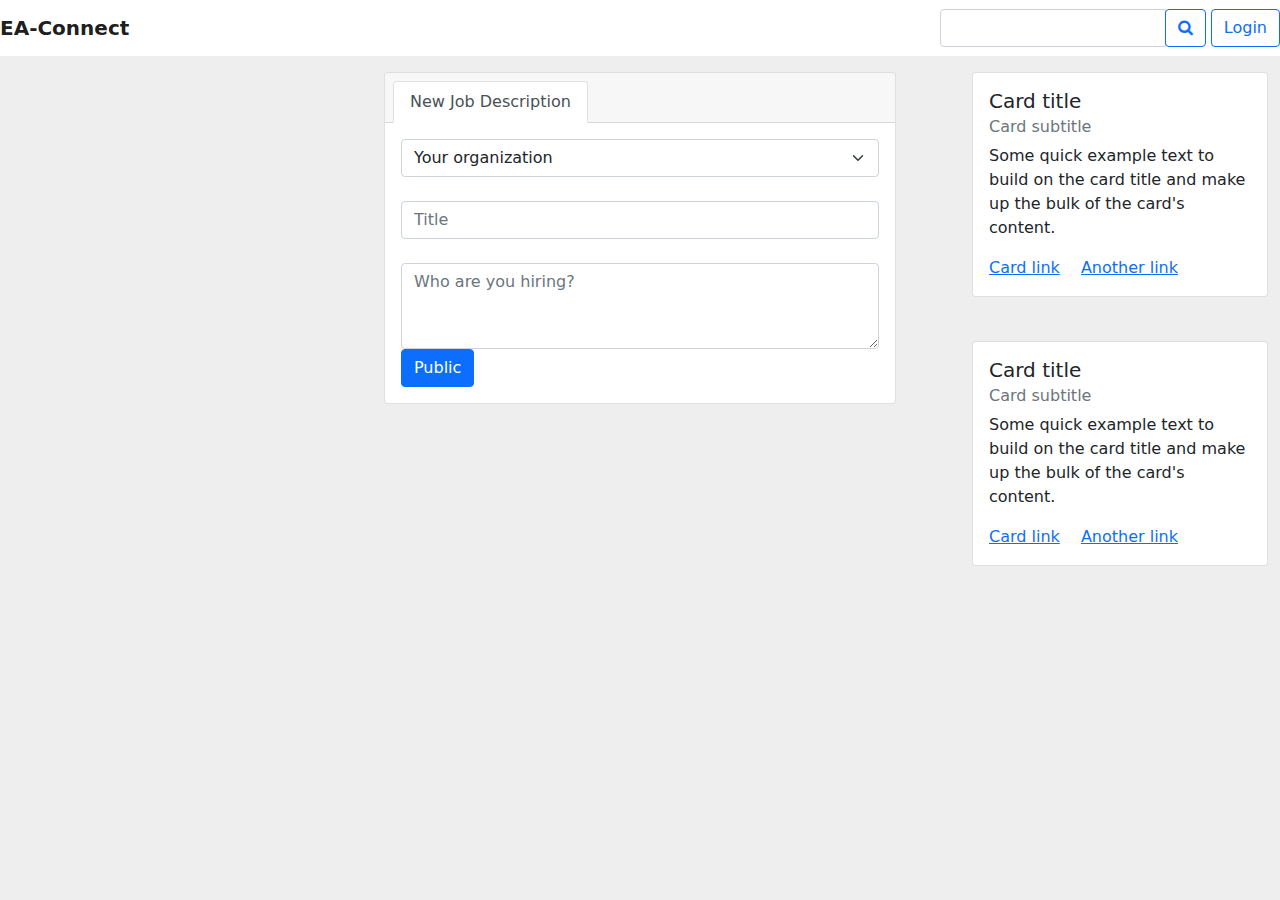
<file: index.html>
<!DOCTYPE html>
<html lang="en">
    <head>
        <meta charset="utf-8" />
        <meta http-equiv="refresh" content="0; URL=/home" />
        <title>Home</title>
    </head>
    <body></body>
</html>
</file>
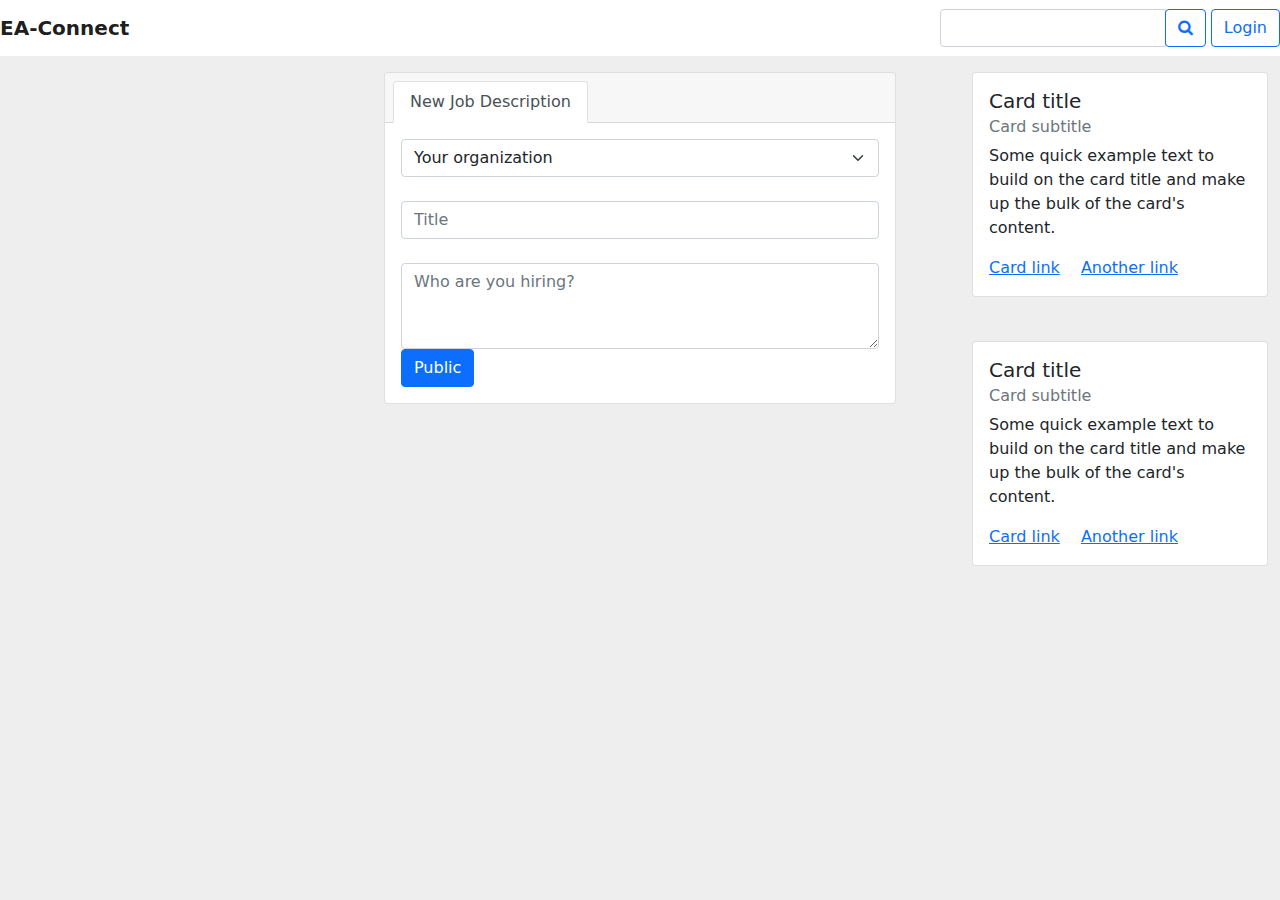
<file: home/index.html>
<!DOCTYPE html>
<html>
    <head>
        <title>ea-connect</title>
        <meta charset="utf-8" />
        <meta name="viewport" content="width=device-width, initial-scale=1" />
        <script src="../main.js"></script>
        <link rel="stylesheet" href="style.css" />
        <link href="https://fonts.googleapis.com/css?family=Rokkitt" rel="stylesheet">
        <link href="https://stackpath.bootstrapcdn.com/font-awesome/4.7.0/css/font-awesome.min.css" rel="stylesheet" integrity="sha384-wvfXpqpZZVQGK6TAh5PVlGOfQNHSoD2xbE+QkPxCAFlNEevoEH3Sl0sibVcOQVnN"
        crossorigin="anonymous">
    </head>
    <body>
        <nav class="navbar navbar-light bg-white">
            <a href="/home/" class="navbar-brand"><b>EA-Connect</b></a>
            <form class="form-inline">
                <div class="input-group">
                    <input type="text" class="form-control" aria-label="Recipient's username" aria-describedby="button-addon2">
                    <div class="input-group-append">
                        <button class="btn btn-outline-primary" type="button" id="button-addon2">
                            <i class="fa fa-search"></i>
                        </button>

                        <button class="btn btn-outline-primary" type="button" id="logout">
                            Logout
                        </button>
                    </div>
                </div>
            </form>
        </nav>


        <div class="container-fluid gedf-wrapper">
            <div class="row">
                <div class="col-md-3" id="profileContainer">
                    
                </div>
                <div class="col-md-6 gedf-main" id="jdContainer">

                    <!-- jd creator -->
                    <div class="card gedf-card">
                        <div class="card-header">
                            <ul class="nav nav-tabs card-header-tabs" id="myTab" role="tablist">
                                <li class="nav-item">
                                    <a class="nav-link active" id="posts-tab" data-toggle="tab" role="tab" aria-controls="posts" aria-selected="true">
                                        New Job Description
                                    </a>
                                </li>
                            </ul>
                        </div>
                        <div class="card-body">
                            <div class="tab-content" id="myTabContent">
                                <div class="form-group">
                                    <select class="form-select" aria-label="Default select" id="organizations">
                                        <option selected="none" value="none">Your organization</option>
                                    </select>
                                    <br>
                                    <input type="text" class="form-control" placeholder="Title" id="title">
                                    <br>
                                    <textarea class="form-control" id="rich-content" rows="3" placeholder="Who are you hiring?"></textarea>
                                </div>
                            </div>
                            <div class="btn-toolbar justify-content-between">
                                <div class="btn-group">
                                    <button type="submit" class="btn btn-primary" id="submit">Public</button>
                                </div>
                            </div>
                        </div>
                    </div>
                    
                    <div class="modal fade" id="likeListModal" tabindex="-1" aria-labelledby="likeListModalLabel" aria-hidden="true">
                        <div class="modal-dialog">
                            <div class="modal-content">
                                <div class="modal-header">
                                    <h5 class="modal-title" id="likeListModalLabel">Likes</h5>
                                    <button type="button" class="btn-close" data-bs-dismiss="modal" aria-label="Close"></button>
                                </div>
                                
                                <div class="modal-body" id="likeModalBody">
                                    
                                </div>
                            </div>
                        </div>
                    </div>

                    <div class="modal fade" id="applicantListModal" tabindex="-1" aria-labelledby="applicantListModalLabel" aria-hidden="true">
                        <div class="modal-dialog">
                            <div class="modal-content">
                                <div class="modal-header">
                                    <h5 class="modal-title" id="applicantListModalLabel">Applicants</h5>
                                    <button type="button" class="btn-close" data-bs-dismiss="modal" aria-label="Close"></button>
                                </div>
                                
                                <div class="modal-body" id="likeModalBody">
                                    
                                </div>
                            </div>
                        </div>
                    </div>
                </div>
                <div class="col-md-3">
                    <div class="card gedf-card">
                        <div class="card-body">
                            <h5 class="card-title">Card title</h5>
                            <h6 class="card-subtitle mb-2 text-muted">Card subtitle</h6>
                            <p class="card-text">Some quick example text to build on the card title and make up the bulk of the
                                card's content.</p>
                            <a href="#" class="card-link">Card link</a>
                            <a href="#" class="card-link">Another link</a>
                        </div>
                    </div>
                    <div class="card gedf-card">
                        <div class="card-body">
                            <h5 class="card-title">Card title</h5>
                            <h6 class="card-subtitle mb-2 text-muted">Card subtitle</h6>
                            <p class="card-text">Some quick example text to build on the card title and make up the bulk of the
                                card's content.</p>
                            <a href="#" class="card-link">Card link</a>
                            <a href="#" class="card-link">Another link</a>
                        </div>
                    </div>
                </div>
            </div>
        </div>
    </body>
    <script src="JobDescription.js"></script>
    <script src="ProfileCard.js"></script>
    <script src="script.js"></script>
    <script src="../script.js"></script>
</html>
</file>
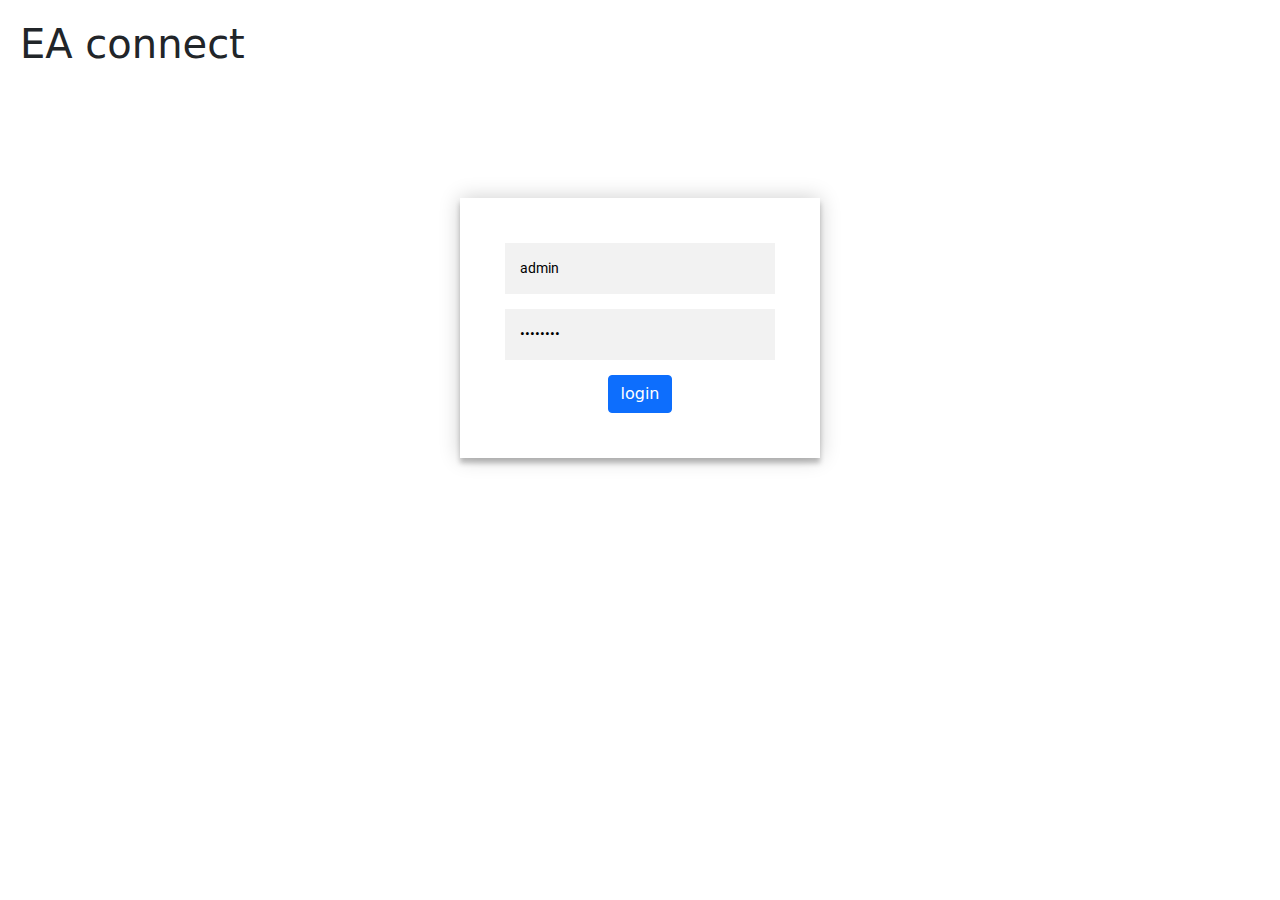
<file: login/index.html>
<!DOCTYPE html>
<html>
    <head>
        <title>Login</title>
        <meta charset="utf-8" />
        <meta name="viewport" content="width=device-width, initial-scale=1" />
        <link href="/cdn/bootstrap.min.css" rel="stylesheet" />
        <script src="/cdn/bootstrap.bundle.min.js"></script>
        <script src="/main.js"></script>
        <link rel="stylesheet" href="style.css" />
    </head>
    <body>
        <div class="header" style="padding: 20px">
            <h1>EA connect</h1>
        </div>

        <!-- login page taken from source: https://codepen.io/colorlib/pen/rxddKy -->
        <div class="login-page">
            <div class="form">
                <form class="login-form">
                    <input
                        id="email"
                        type="text"
                        placeholder="email"
                        value="admin"
                    />
                    <input
                        id="password"
                        type="password"
                        placeholder="password"
                        value="lmaolmao"
                    />
                    <button
                        id="loginButton"
                        type="button"
                        class="btn btn-primary"
                    >
                        login
                    </button>
                </form>
            </div>
        </div>
        <script src="login.js"></script>
    </body>
</html>
</file>
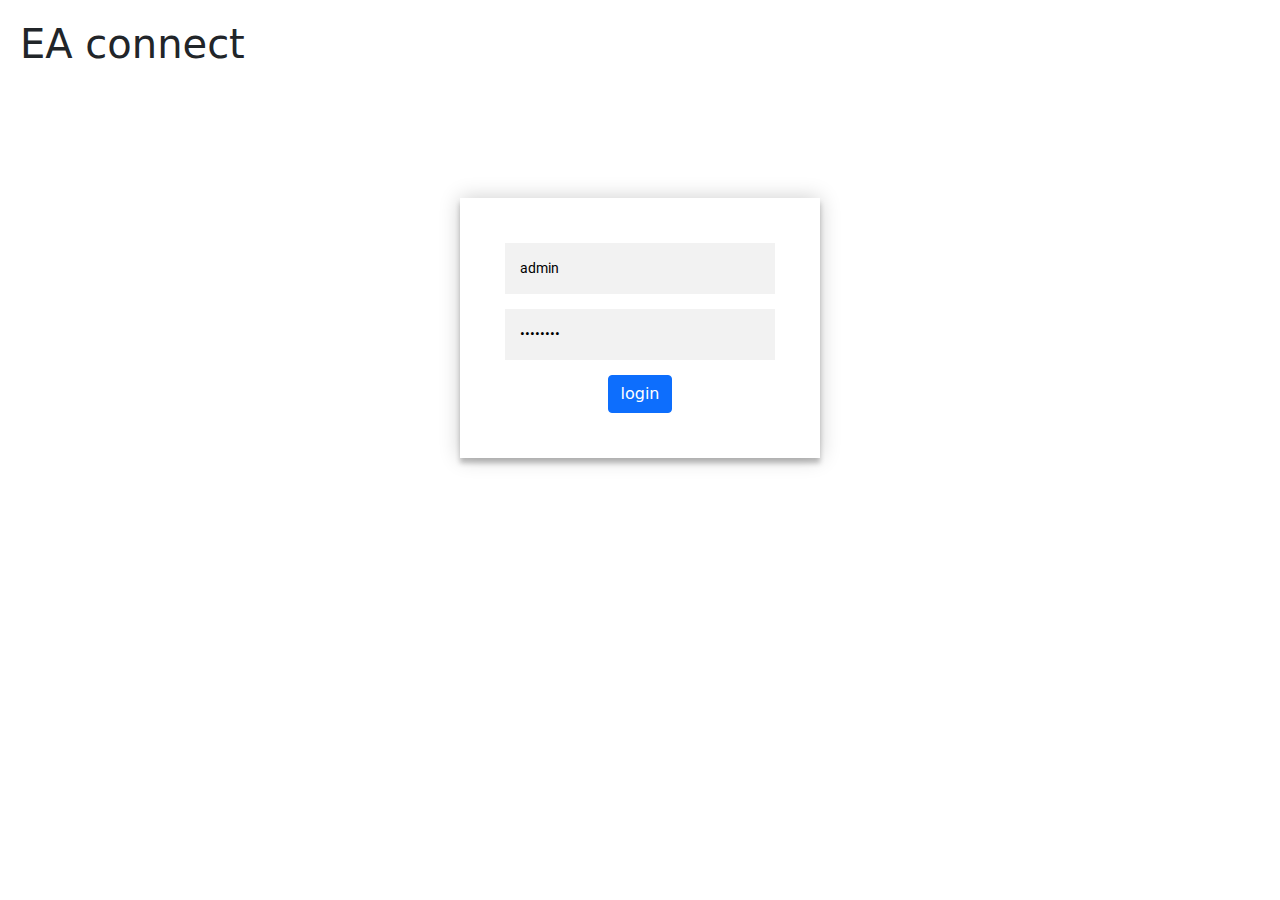
<file: new-organization/index.html>
<!DOCTYPE html>
<html>
    <head>
        <title>ea-connect</title>
        <meta charset="utf-8" />
        <meta name="viewport" content="width=device-width, initial-scale=1" />
        <script src="../main.js"></script>
        <link rel="stylesheet" href="style.css" />
        <link href="https://fonts.googleapis.com/css?family=Rokkitt" rel="stylesheet">
        <link href="https://stackpath.bootstrapcdn.com/font-awesome/4.7.0/css/font-awesome.min.css" rel="stylesheet" integrity="sha384-wvfXpqpZZVQGK6TAh5PVlGOfQNHSoD2xbE+QkPxCAFlNEevoEH3Sl0sibVcOQVnN"
        crossorigin="anonymous">
    </head>
    <body>
        <nav class="navbar navbar-light bg-white">
            <a href="/home/" class="navbar-brand"><b>EA-Connect</b></a>
            <form class="form-inline">
                <div class="input-group">
                    <input type="text" class="form-control" aria-label="Recipient's username" aria-describedby="button-addon2">
                    <div class="input-group-append">
                        <button class="btn btn-outline-primary" type="button" id="button-addon2">
                            <i class="fa fa-search"></i>
                        </button>

                        <button class="btn btn-outline-primary" type="button" id="logout">
                            Logout
                        </button>
                    </div>
                </div>
            </form>
        </nav>

        <div class="container" style="margin-top: 20px">
            <div class="card">
                <div class="card-header">
                    <h5>New Organization</h5>
                </div>

                <div class="card-body">
                    <div class="row">
                        <div class="col-sm-2">
                            <h6 class="mb-0">Organization icon</h6>
                        </div>
                        <div class="col-sm-2 imgUp">
                            <div class="imagePreview" id="organization-logo">

                            </div>
                            <label class="btn btn-primary">
                                Upload Avatar
                                <input type="file" class="uploadFile img" value="Upload Photo" style="width: 0px;height: 0px;overflow: hidden;">
                            </label>
                        </div>
                    </div>
                    <div class="row">
                        <div class="col-sm-2">
                            <h6 class="mb-0">Organization name *</h6>
                        </div>
                        <input class="col-sm form-control form-control-sm" type="text" id="organization-name">
                            
                        </input>
                    </div>
                    <hr>
                    <div class="row">
                        <h6 class="mb-0">Organization description *</h6>
                        <div class="form-floating" style="margin-top: 20px; margin-right: 40px;">
                            <textarea class="form-control" id="organization-description" placeholder="..." style="height: 150px"></textarea>
                            <label for="floatingTextarea">Description</label>
                        </div>
                    </div>
                </div>

                <div class="card-footer">
                    <b style="color: #ea4343"> (*) Required fields </b>
                    <button class="btn btn-primary" id="post-organization" style="margin-top: 20px;">Create</button>
                </div>
            </div>
        </div>
    </body>
    <script src="script.js"></script>
    <script src="../script.js"></script>
</html>
</file>
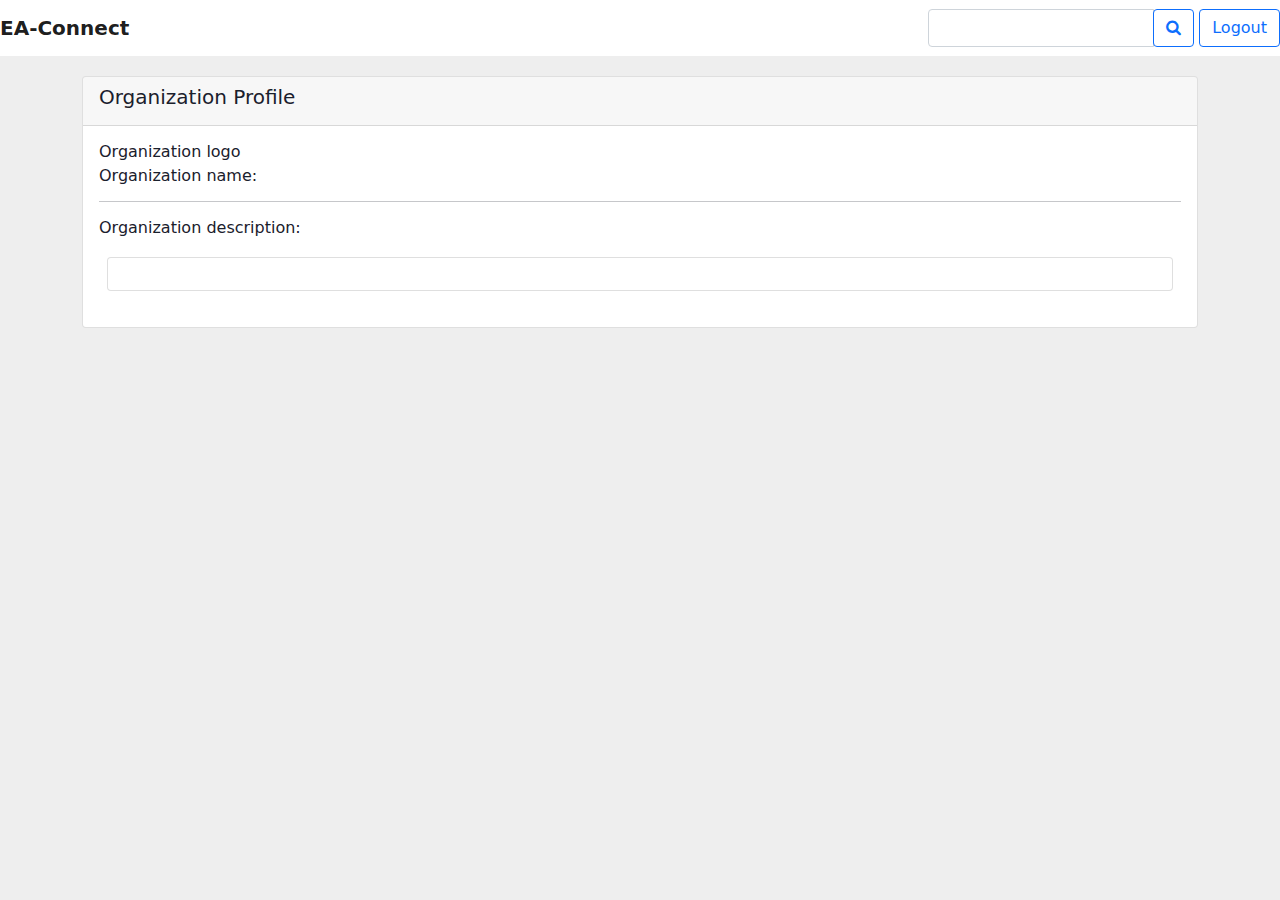
<file: organization/index.html>
<!DOCTYPE html>
<html>
    <head>
        <title>ea-connect</title>
        <meta charset="utf-8" />
        <meta name="viewport" content="width=device-width, initial-scale=1" />
        <script src="../main.js"></script>
        <link rel="stylesheet" href="style.css" />
        <link href="https://fonts.googleapis.com/css?family=Rokkitt" rel="stylesheet">
        <link href="https://stackpath.bootstrapcdn.com/font-awesome/4.7.0/css/font-awesome.min.css" rel="stylesheet" integrity="sha384-wvfXpqpZZVQGK6TAh5PVlGOfQNHSoD2xbE+QkPxCAFlNEevoEH3Sl0sibVcOQVnN"
        crossorigin="anonymous">
    </head>
    <body>
        <nav class="navbar navbar-light bg-white">
            <a href="/home/" class="navbar-brand"><b>EA-Connect</b></a>
            <form class="form-inline">
                <div class="input-group">
                    <input type="text" class="form-control" aria-label="Recipient's username" aria-describedby="button-addon2">
                    <div class="input-group-append">
                        <button class="btn btn-outline-primary" type="button" id="button-addon2">
                            <i class="fa fa-search"></i>
                        </button>

                        <button class="btn btn-outline-primary" type="button" id="logout">
                            Logout
                        </button>
                    </div>
                </div>
            </form>
        </nav>

        <div class="container" style="margin-top: 20px">
            <div class="card">
                <div class="card-header">
                    <h5>Organization Profile</h5>
                </div>

                <div class="card-body">
                    <div class="row">
                        <div class="col-sm-2">
                            <h6 class="mb-0">Organization logo</h6>
                        </div>
                        <div class="col-sm-2 imgUp">
                            <img id="org-logo" style="width: 100%;">
                        </div>
                    </div>
                    <div class="row">
                        <div class="col-md-2">
                            <h6 class="mb-0">Organization name:</h6>
                        </div>
                        <div class="col-md-6" id="org-name">

                        </div>
                    </div>
                    <hr>

                    <h6 class="mb-0">Organization description: </h6>
                    <div class="row" style="padding: 20px;">
                        <div class="card">
                            <div class="card-body" id="org-des">
                                
                            </div>
                        </div>
                    </div>
                </div>
            </div>
        </div>
    </body>
    <script src="script.js"></script>
    <script src="../script.js"></script>
</html>
</file>
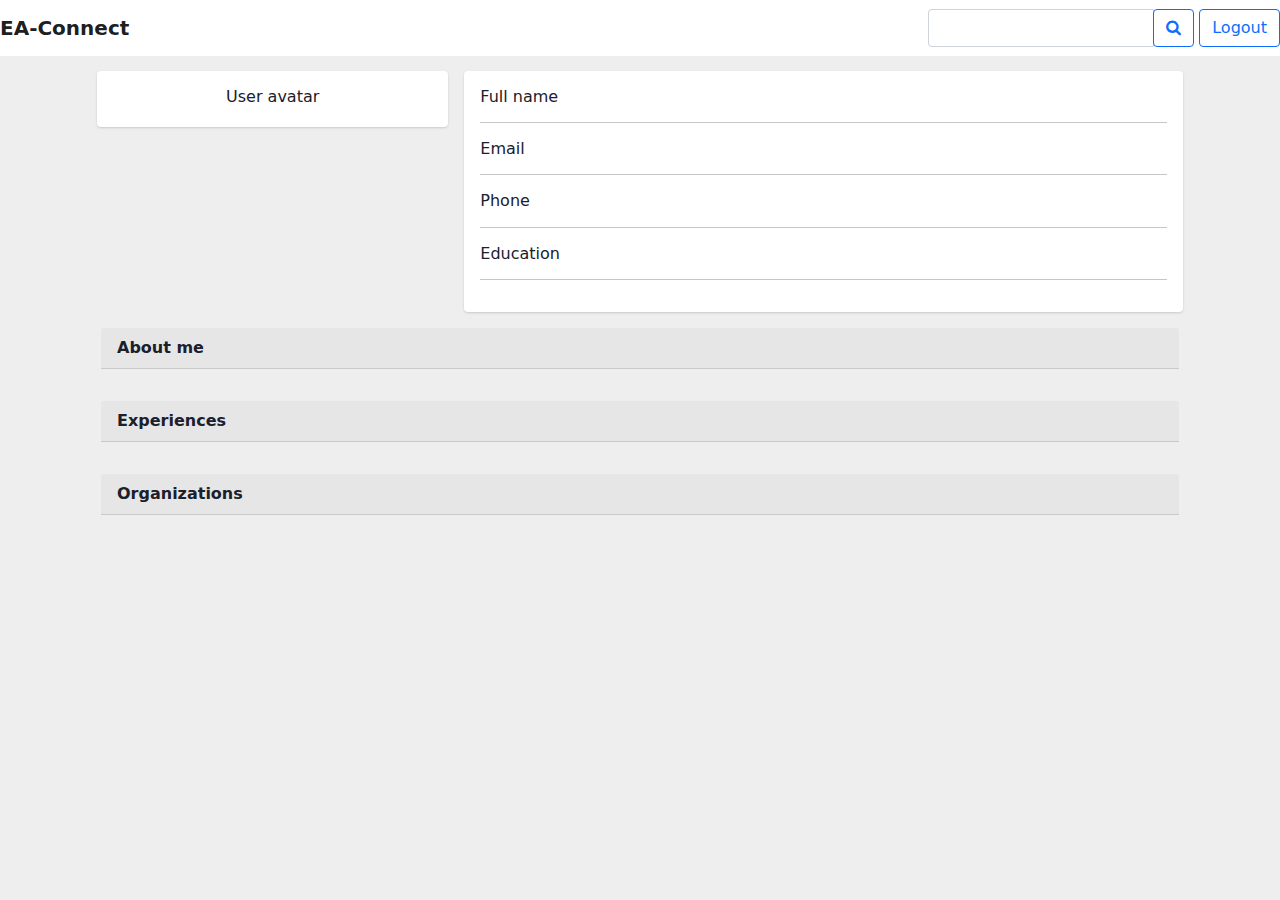
<file: profile/index.html>
<!DOCTYPE html>
<html>
    <head>
        <title>ea-connect</title>
        <meta charset="utf-8" />
        <meta name="viewport" content="width=device-width, initial-scale=1" />
        <script src="../main.js"></script>
        <link rel="stylesheet" href="style.css" />
        <link href="https://fonts.googleapis.com/css?family=Rokkitt" rel="stylesheet">
        <link href="https://stackpath.bootstrapcdn.com/font-awesome/4.7.0/css/font-awesome.min.css" rel="stylesheet" integrity="sha384-wvfXpqpZZVQGK6TAh5PVlGOfQNHSoD2xbE+QkPxCAFlNEevoEH3Sl0sibVcOQVnN"
        crossorigin="anonymous">
    </head>
    <body>
        <nav class="navbar navbar-light bg-white">
            <a href="/home/" class="navbar-brand"><b>EA-Connect</b></a>
            <form class="form-inline">
                <div class="input-group">
                    <input type="text" class="form-control" aria-label="Recipient's username" aria-describedby="button-addon2">
                    <div class="input-group-append">
                        <button class="btn btn-outline-primary" type="button" id="button-addon2">
                            <i class="fa fa-search"></i>
                        </button>

                        <button class="btn btn-outline-primary" type="button" id="logout">
                            Logout
                        </button>
                    </div>
                </div>
            </form>
        </nav>

        <div class="container">
            <div class="main-body">
                <div class="row gutters-sm">
                    <div class="col-md-4 mb-3">
                        <div class="card">
                            <div class="card-body">
                                <div class="d-flex flex-column align-items-center text-center">
                                    <div class="row">
                                        <div>
                                            <h6 class="mb-0">User avatar</h6>
                                        </div>
                                        <br>
                                        <img id="avatar">
                                    </div>
                                </div>
                            </div>
                        </div>
                    </div>
                    <div class="col-md-8">
                        <div class="card mb-3">
                            <div class="card-body">
                                <div class="row">
                                    <div class="col-sm-3">
                                        <h6 class="mb-0">Full name</h6>
                                    </div>
                                    <div class="col-sm-9 text-secondary" id="user-full-name">
                                        
                                    </div>
                                </div>
                                <hr>
                                <div class="row">
                                    <div class="col-sm-3">
                                        <h6 class="mb-0">Email</h6>
                                    </div>
                                    <div class="col-sm-9 text-secondary" id="email">
                                        
                                    </div>
                                </div>
                                <hr>
                                <div class="row">
                                    <div class="col-sm-3">
                                        <h6 class="mb-0">Phone</h6>
                                    </div>
                                    <div class="col-sm-9 text-secondary" id="phone">
                                        
                                    </div>
                                </div>
                                <hr>
                                <div class="row">
                                    <div class="col-sm-3">
                                        <h6 class="mb-0">Education</h6>
                                    </div>
                                    <div class="col-sm-9 text-secondary" id="education">
                                        
                                    </div>
                                </div>
                                <hr>
                                <div class="row" id="my-profile-function">
                                    <div class="col-sm-12">
                                        <button class="btn btn-primary" type="button" id="button-edit">
                                            Edit
                                        </button>
                                        <button class="btn btn-outline-primary" type="button" id="new-organization">New organization</button>
                                    </div>
                                </div>
                            </div>
                        </div>
                    </div>

                    <div class="card-mb-6">
                        <div class="card-header">
                            <b>About me</b>
                        </div>
                        <div class="card-body" id="about-me">
                            
                        </div>
                    </div>

                    <div class="card-mb-6">
                        <div class="card-header">
                            <b>Experiences</b>
                        </div>
                        <div class="card-body" id="experiences">
                            
                        </div>
                    </div>

                    <div class="card-mb-6">
                        <div class="card-header">
                            <b>Organizations</b>
                        </div>
                        <div class="card-body" id="organizations">
                            
                        </div>
                    </div>
                </div>
            </div>
        </div>
    </body>
    <script src="script.js"></script>
    <script src="../script.js"></script>
</html>
</file>
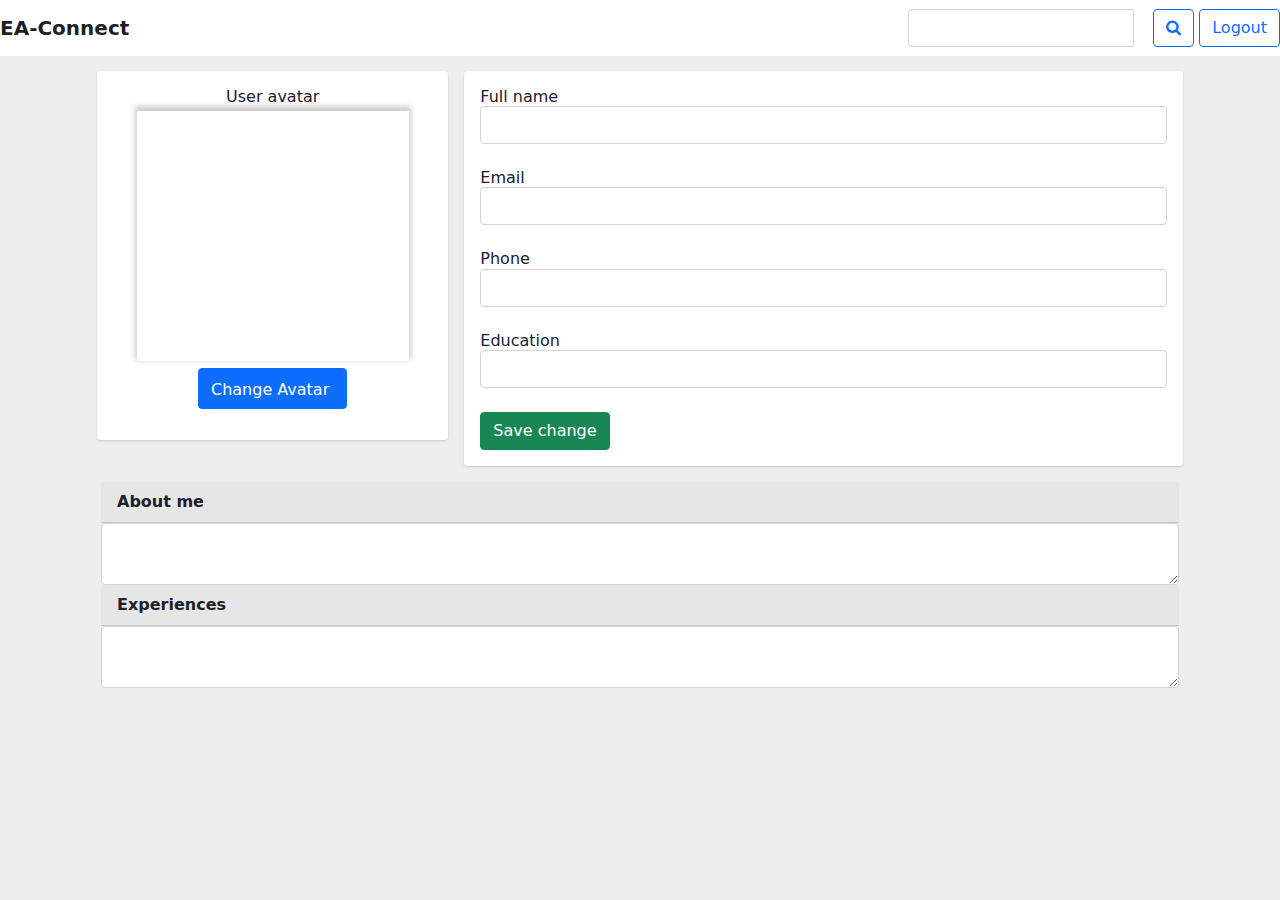
<file: profile/edit/index.html>
<!DOCTYPE html>
<html>
    <head>
        <title>ea-connect</title>
        <meta charset="utf-8" />
        <meta name="viewport" content="width=device-width, initial-scale=1" />
        <script src="../main.js"></script>
        <link rel="stylesheet" href="style.css" />
        <link href="https://fonts.googleapis.com/css?family=Rokkitt" rel="stylesheet">
        <link href="https://stackpath.bootstrapcdn.com/font-awesome/4.7.0/css/font-awesome.min.css" rel="stylesheet" integrity="sha384-wvfXpqpZZVQGK6TAh5PVlGOfQNHSoD2xbE+QkPxCAFlNEevoEH3Sl0sibVcOQVnN"
        crossorigin="anonymous">
    </head>
    <body>
        <nav class="navbar navbar-light bg-white">
            <a href="/home/" class="navbar-brand"><b>EA-Connect</b></a>
            <form class="form-inline">
                <div class="input-group">
                    <input type="text" class="form-control" aria-label="Recipient's username" aria-describedby="button-addon2">
                    <div class="input-group-append">
                        <button class="btn btn-outline-primary" type="button" id="button-addon2">
                            <i class="fa fa-search"></i>
                        </button>

                        <button class="btn btn-outline-primary" type="button" id="logout">
                            Logout
                        </button>
                    </div>
                </div>
            </form>
        </nav>

        <div class="container">
            <div class="main-body">
                <div class="row gutters-sm">
                    <div class="col-md-4 mb-3">
                        <div class="card">
                            <div class="card-body">
                                <div class="d-flex flex-column align-items-center text-center">
                                    <div class="row">
                                        <div>
                                            <h6 class="mb-0">User avatar</h6>
                                        </div>
                                        <br>
                                        <div class="imgUp">
                                            <div class="imagePreview" id="avatar">
                
                                            </div>
                                            <label class="btn btn-primary">
                                                Change Avatar
                                                <input type="file" class="uploadFile img" value="Upload Photo" style="width: 0px;height: 0px;overflow: hidden;">
                                            </label>
                                        </div>
                                    </div>
                                </div>
                            </div>
                        </div>
                    </div>
                    <div class="col-md-8">
                        <div class="card mb-3">
                            <div class="card-body">
                                <div class="row">
                                    <div class="col-sm-12">
                                        <h6 class="mb-0">Full name</h6>
                                        <input type="text" class="form-control" id="user-full-name">
                                    </div>
                                </div>
                                <br>
                                <div class="row">
                                    <div class="col-sm-12">
                                        <h6 class="mb-0">Email</h6>
                                        <input type="text" class="form-control" id="email">
                                    </div>
                                </div>
                                <br>
                                <div class="row">
                                    <div class="col-sm-12">
                                        <h6 class="mb-0">Phone</h6>
                                        <input type="text" class="form-control" id="phone">
                                    </div>
                                </div>
                                <br>
                                <div class="row">
                                    <div class="col-sm-12">
                                        <h6 class="mb-0">Education</h6>
                                        <input type="text" class="form-control" id="education">
                                    </div>
                                </div>
                                <br>
                                <div class="row">
                                    <div class="col-sm-12">
                                        <button class="btn btn-success" type="button" id="button-save">
                                            Save change
                                        </button>
                                    </div>
                                </div>
                            </div>
                        </div>
                    </div>

                    <div class="card-mb-6">
                        <div class="card-header">
                            <b>About me</b>
                        </div>
                        <textarea class="form-control" id="about-me"></textarea>
                    </div>

                    <div class="card-mb-6">
                        <div class="card-header">
                            <b>Experiences</b>
                        </div>
                        <textarea class="form-control" id="experiences"></textarea>
                    </div>
                </div>
            </div>
        </div>
    </body>
    <script src="script.js"></script>
    <script src="../../script.js"></script>
</html>
</file>
<file: home/style.css>
body {
    background-color: #eeeeee;
}

.h7 {
    font-size: 0.8rem;
}

.gedf-wrapper {
    margin-top: 0.97rem;
}

@media (min-width: 992px) {
    .gedf-main {
        padding-left: 4rem;
        padding-right: 4rem;
    }
    .gedf-card {
        margin-bottom: 2.77rem;
    }
}

.card-profile {
    box-shadow: 0 4px 8px 0 rgba(0, 0, 0, 0.2);
    max-width: 300px;
    margin: auto;
    text-align: center;
    font-family: arial;
  }
  
.title-profile {
    color: grey;
    font-size: 18px;
}
  
.button-profile {
    border: none;
    outline: 0;
    display: inline-block;
    padding: 8px;
    color: white;
    background-color: #000;
    text-align: center;
    cursor: pointer;
    width: 100%;
    font-size: 18px;
}

button:hover, a:hover {
    opacity: 0.7;
}
</file>
<file: login/style.css>
/* taken from: https://codepen.io/colorlib/pen/rxddKy */

@import url(https://fonts.googleapis.com/css?family=Roboto:300);

.login-page {
  width: 360px;
  padding: 8% 0 0;
  margin: auto;
}
.form {
  position: relative;
  z-index: 1;
  background: #FFFFFF;
  max-width: 360px;
  margin: 0 auto 100px;
  padding: 45px;
  text-align: center;
  box-shadow: 0 0 20px 0 rgba(0, 0, 0, 0.2), 0 5px 5px 0 rgba(0, 0, 0, 0.24);
}
.form input {
  font-family: "Roboto", sans-serif;
  outline: 0;
  background: #f2f2f2;
  width: 100%;
  border: 0;
  margin: 0 0 15px;
  padding: 15px;
  box-sizing: border-box;
  font-size: 14px;
}
</file>
<file: new-organization/style.css>
body{
    color: #1a202c;
    text-align: left;
    background-color: #eeeeee;   
}

input[type=text] {
    margin-right: 40px;
}

textarea {
    margin-right: 40px;
}

.imagePreview {
    width: 100%;
    height: 180px;
    background-position: center center;
    background-color:#fff;
    background-size: cover;
    background-repeat:no-repeat;
    display: inline-block;
    box-shadow:0px -3px 6px 2px rgba(0,0,0,0.2);
}

.btn-primary
{
    display:block;
    border-radius:0px;
    box-shadow:0px 4px 6px 2px rgba(0,0,0,0.2);
    margin-top:-5px;
}
.imgUp
{
    margin-bottom:15px;
}
.del
{
    position:absolute;
    top:0px;
    right:15px;
    width:30px;
    height:30px;
    text-align:center;
    line-height:30px;
    background-color:rgba(255,255,255,0.6);
    cursor:pointer;
}
.imgAdd
{
    width:30px;
    height:30px;
    border-radius:50%;
    background-color:#4bd7ef;
    color:#fff;
    box-shadow:0px 0px 2px 1px rgba(0,0,0,0.2);
    text-align:center;
    line-height:30px;
    margin-top:0px;
    cursor:pointer;
    font-size:15px;
}
</file>
<file: organization/style.css>
body{
    color: #1a202c;
    text-align: left;
    background-color: #eeeeee;   
}
</file>
<file: profile/style.css>
body{
    color: #1a202c;
    text-align: left;
    background-color: #eeeeee;   
}
.main-body {
    padding: 15px;
}
.card {
    box-shadow: 0 1px 3px 0 rgba(0,0,0,.1), 0 1px 2px 0 rgba(0,0,0,.06);
}

.card {
    position: relative;
    display: flex;
    flex-direction: column;
    min-width: 0;
    word-wrap: break-word;
    background-color: #fff;
    background-clip: border-box;
    border: 0 solid rgba(0,0,0,.125);
    border-radius: .25rem;
}

.card-body {
    flex: 1 1 auto;
    min-height: 1px;
    padding: 1rem;
}

.gutters-sm {
    margin-right: -8px;
    margin-left: -8px;
}

.gutters-sm>.col, .gutters-sm>[class*=col-] {
    padding-right: 8px;
    padding-left: 8px;
}
.mb-3, .my-3 {
    margin-bottom: 1rem!important;
}

.bg-gray-300 {
    background-color: #e2e8f0;
}
.h-100 {
    height: 100%!important;
}
.shadow-none {
    box-shadow: none!important;
}

.imagePreview {
    width: 100%;
    height: 250px;
    background-position: center center;
    background-color:#fff;
    background-size: cover;
    background-repeat:no-repeat;
    display: inline-block;
    box-shadow:0px -3px 6px 2px rgba(0,0,0,0.2);
}
/* 
.btn-primary
{
    display:block;
    border-radius:0px;
    box-shadow:0px 4px 6px 2px rgba(0,0,0,0.2);
    margin-top:-5px;
} */
.imgUp
{
    margin-bottom:15px;
}
.del
{
    position:absolute;
    top:0px;
    right:15px;
    width:30px;
    height:30px;
    text-align:center;
    line-height:30px;
    background-color:rgba(255,255,255,0.6);
    cursor:pointer;
}
.imgAdd
{
    width:30px;
    height:30px;
    border-radius:50%;
    background-color:#4bd7ef;
    color:#fff;
    box-shadow:0px 0px 2px 1px rgba(0,0,0,0.2);
    text-align:center;
    line-height:30px;
    margin-top:0px;
    cursor:pointer;
    font-size:15px;
}
</file>
<file: profile/edit/style.css>
body{
    color: #1a202c;
    text-align: left;
    background-color: #eeeeee;   
}

input[type="text"] {
    margin-right: 20px;
}

.main-body {
    padding: 15px;
}
.card {
    box-shadow: 0 1px 3px 0 rgba(0,0,0,.1), 0 1px 2px 0 rgba(0,0,0,.06);
}

.card {
    position: relative;
    display: flex;
    flex-direction: column;
    min-width: 0;
    word-wrap: break-word;
    background-color: #fff;
    background-clip: border-box;
    border: 0 solid rgba(0,0,0,.125);
    border-radius: .25rem;
}

.card-body {
    flex: 1 1 auto;
    min-height: 1px;
    padding: 1rem;
}

.gutters-sm {
    margin-right: -8px;
    margin-left: -8px;
}

.gutters-sm>.col, .gutters-sm>[class*=col-] {
    padding-right: 8px;
    padding-left: 8px;
}
.mb-3, .my-3 {
    margin-bottom: 1rem!important;
}

.bg-gray-300 {
    background-color: #e2e8f0;
}
.h-100 {
    height: 100%!important;
}
.shadow-none {
    box-shadow: none!important;
}

.imagePreview {
    width: 100%;
    height: 250px;
    background-position: center center;
    background-color:#fff;
    background-size: cover;
    background-repeat:no-repeat;
    display: inline-block;
    box-shadow:0px -3px 6px 2px rgba(0,0,0,0.2);
}
/* 
.btn-primary
{
    display:block;
    border-radius:0px;
    box-shadow:0px 4px 6px 2px rgba(0,0,0,0.2);
    margin-top:-5px;
} */
.imgUp
{
    margin-bottom:15px;
}
.del
{
    position:absolute;
    top:0px;
    right:15px;
    width:30px;
    height:30px;
    text-align:center;
    line-height:30px;
    background-color:rgba(255,255,255,0.6);
    cursor:pointer;
}
.imgAdd
{
    width:30px;
    height:30px;
    border-radius:50%;
    background-color:#4bd7ef;
    color:#fff;
    box-shadow:0px 0px 2px 1px rgba(0,0,0,0.2);
    text-align:center;
    line-height:30px;
    margin-top:0px;
    cursor:pointer;
    font-size:15px;
}
</file>
